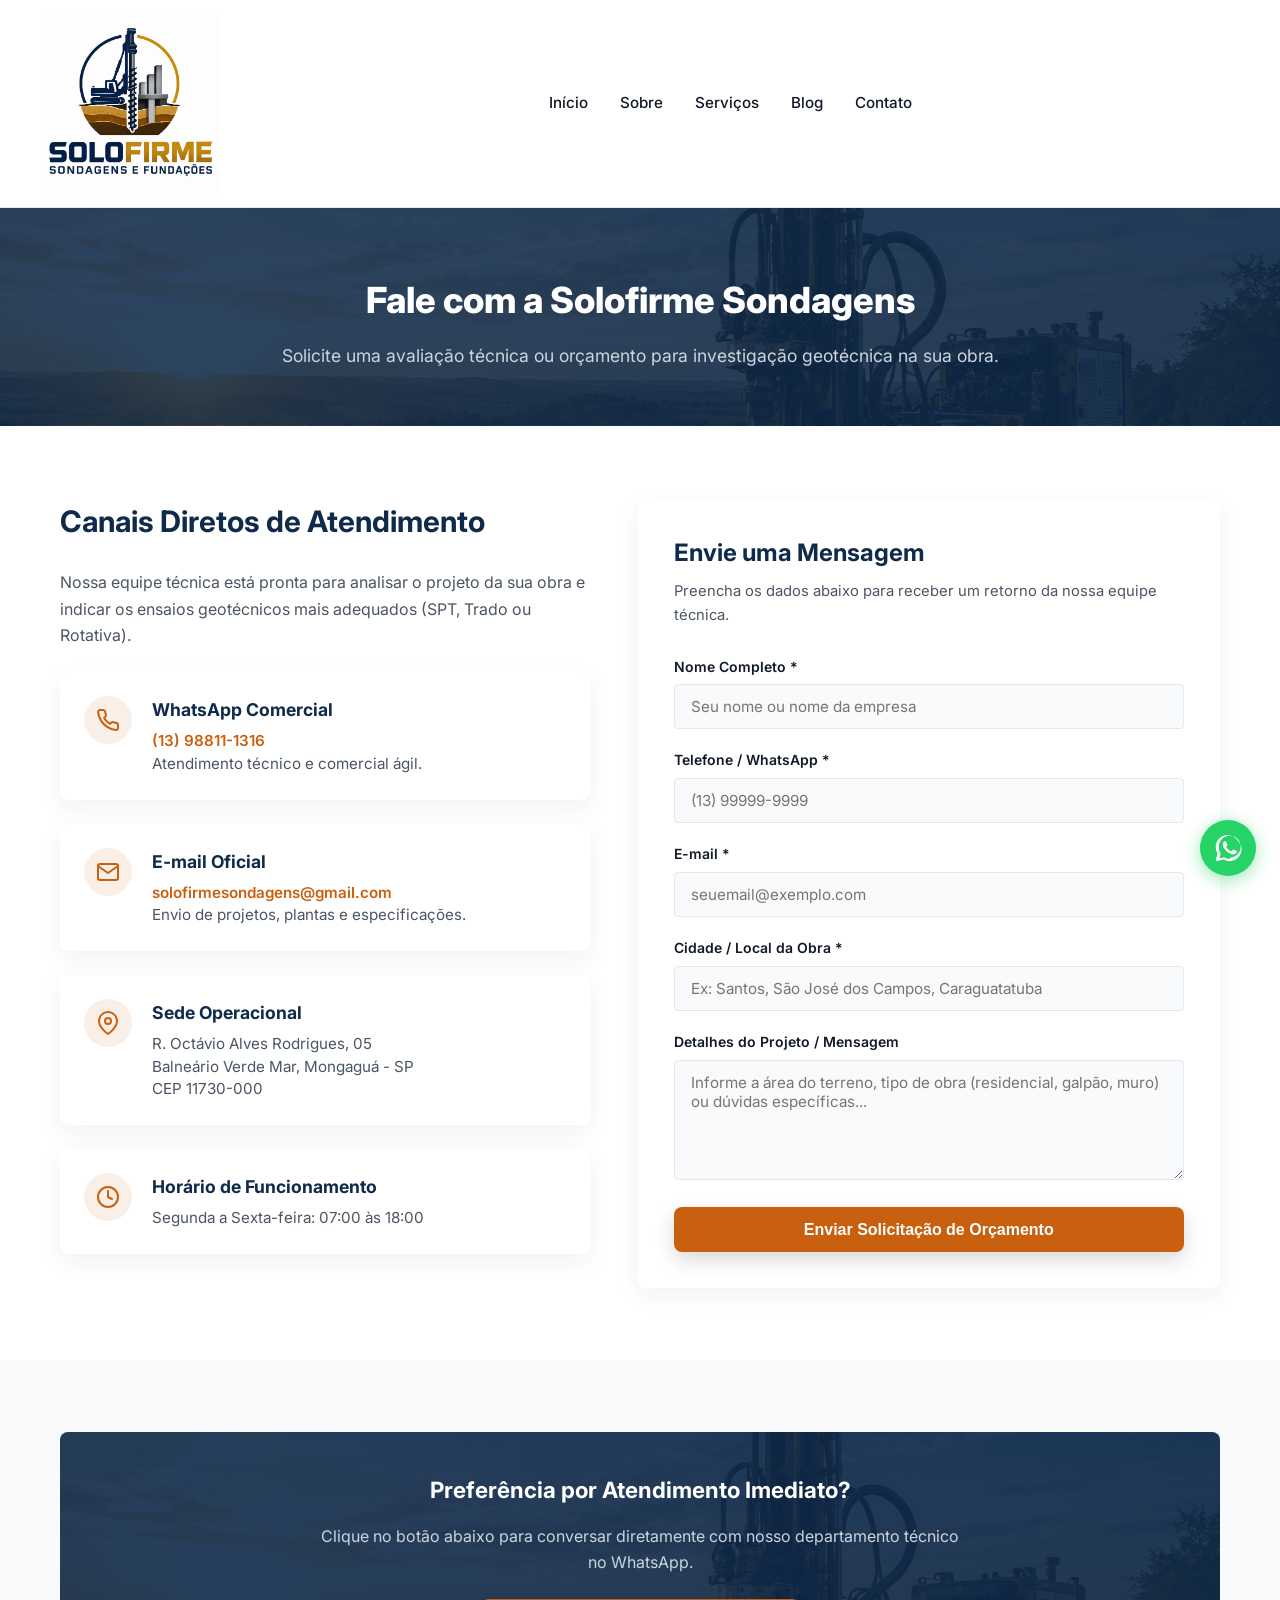
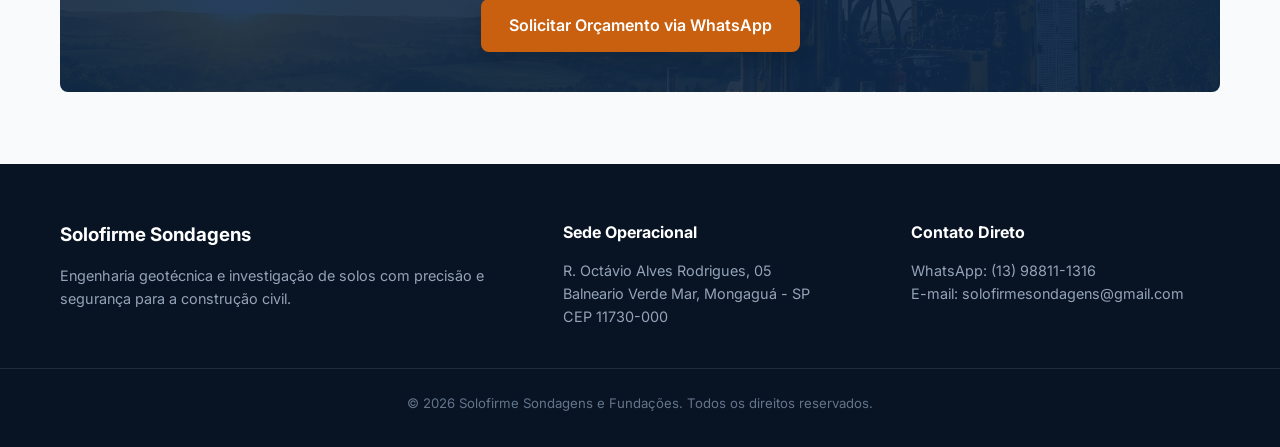
<file: contato/index.html>
<!DOCTYPE html>
<html lang="pt-BR">
<head>
  <meta charset="UTF-8">
  <meta name="viewport" content="width=device-width, initial-scale=1.0">
  <title>Contato e Orçamento | Solofirme Sondagens e Fundações</title>
  <meta name="description" content="Entre em contato com a Solofirme Sondagens e Fundações. Solicite orçamentos de sondagem SPT, a trado e rotativa na Baixada Santista, Litoral Norte e Vale do Paraíba.">
  <meta name="robots" content="index, follow">
  <link rel="canonical" href="https://www.solofirmesondagens.com.br/contato/">

  <link rel="stylesheet" href="/assets/css/style.css">
  <link rel="preconnect" href="https://fonts.googleapis.com">
  <link rel="preconnect" href="https://fonts.gstatic.com" crossorigin>

  <meta property="og:type" content="website">
  <meta property="og:locale" content="pt_BR">
  <meta property="og:site_name" content="Solofirme Sondagens e Fundações">
  <meta property="og:url" content="https://www.solofirmesondagens.com.br/contato/">
  <meta property="og:title" content="Contato e Orçamento | Solofirme Sondagens e Fundações">
  <meta property="og:description" content="Fale diretamente com nossa equipe técnica geotécnica. Atendimento ágil e orçamentos para obras na Baixada Santista, Litoral Norte e Vale do Paraíba.">
  <meta property="og:image" content="https://www.solofirmesondagens.com.br/assets/images/og-solofirme.jpg">

  <meta name="geo.region" content="BR-SP">
  <meta name="geo.placename" content="Mongaguá">
  <meta name="geo.position" content="-24.0886;-46.6201">
  <meta name="ICBM" content="-24.0886, -46.6201">

  <script type="application/ld+json">
  {
    "@context": "https://schema.org",
    "@graph": [
      {
        "@type": "ContactPage",
        "@id": "https://www.solofirmesondagens.com.br/contato/#webpage",
        "url": "https://www.solofirmesondagens.com.br/contato/",
        "name": "Contato - Solofirme Sondagens e Fundações",
        "description": "Canaia diretos de contato, atendimento técnico e solicitação de orçamento de sondagem de solo.",
        "publisher": {
          "@type": "EngineeringService",
          "@id": "https://www.solofirmesondagens.com.br/#organization",
          "name": "Solofirme Sondagens e Fundações",
          "image": "https://www.solofirmesondagens.com.br/images/logo/logo.png",
          "telephone": "+55-13-98811-1316",
          "email": "solofirmesondagens@gmail.com",
          "address": {
            "@type": "PostalAddress",
            "streetAddress": "R. Octávio Alves Rodrigues, 05",
            "addressLocality": "Mongaguá",
            "addressRegion": "SP",
            "postalCode": "11730-000",
            "addressCountry": "BR",
            "neighborhood": "Balneario Verde Mar"
          }
        }
      },
      {
        "@type": "BreadcrumbList",
        "@id": "https://www.solofirmesondagens.com.br/contato/#breadcrumb",
        "itemListElement": [
          {
            "@type": "ListItem",
            "position": 1,
            "name": "Início",
            "item": "https://www.solofirmesondagens.com.br/"
          },
          {
            "@type": "ListItem",
            "position": 2,
            "name": "Contato",
            "item": "https://www.solofirmesondagens.com.br/contato/"
          }
        ]
      }
    ]
  }
  </script>
</head>
<body>

  <header id="main-header">
    <div class="container header-wrapper">
      <a href="/" class="logo">
        <img src="/images/logo/logo.png" alt="Solofirme Sondagens e Fundações" width="180" height="52" loading="eager">
      </a>
      
      <nav aria-label="Navegação Principal" class="nav-menu">
        <ul>
          <li><a href="/">Início</a></li>
          <li><a href="/sobre/">Sobre</a></li>
          <li><a href="/servicos/">Serviços</a></li>
          <li><a href="/blog/">Blog</a></li>
          <li><a href="/contato/">Contato</a></li>
        </ul>
      </nav>
    </div>
  </header>

  <main>
    <section class="page-hero">
      <div class="container">
        <h1 class="page-hero-title">Fale com a Solofirme Sondagens</h1>
        <p class="page-hero-subtitle">
          Solicite uma avaliação técnica ou orçamento para investigação geotécnica na sua obra.
        </p>
      </div>
    </section>

    <section class="section">
      <div class="container">
        <div class="contact-main-grid">
          
          <div>
            <h2 class="section-title-left">Canais Diretos de Atendimento</h2>
            <p class="about-paragraph">
              Nossa equipe técnica está pronta para analisar o projeto da sua obra e indicar os ensaios geotécnicos mais adequados (SPT, Trado ou Rotativa).
            </p>

            <div class="contact-info-list">
              <div class="contact-info-item">
                <div class="contact-info-icon">
                  <svg xmlns="http://www.w3.org/2000/svg" width="24" height="24" viewBox="0 0 24 24" fill="none" stroke="currentColor" stroke-width="2" stroke-linecap="round" stroke-linejoin="round"><path d="M22 16.92v3a2 2 0 0 1-2.18 2 19.79 19.79 0 0 1-8.63-3.07 19.5 19.79 0 0 1-6-6 19.79 19.79 0 0 1-3.07-8.67A2 2 0 0 1 4.11 2h3a2 2 0 0 1 2 1.72 12.84 12.84 0 0 0 .7 2.81 2 2 0 0 1-.45 2.11L8.09 9.91a16 16 0 0 0 6 6l1.27-1.27a2 2 0 0 1 2.11-.45 12.84 12.84 0 0 0 2.81.7A2 2 0 0 1 22 16.92z"></path></svg>
                </div>
                <div class="contact-info-content">
                  <h3>WhatsApp Comercial</h3>
                  <p><a href="https://wa.me/5513988111316" target="_blank" rel="noopener">(13) 98811-1316</a></p>
                  <p>Atendimento técnico e comercial ágil.</p>
                </div>
              </div>

              <div class="contact-info-item">
                <div class="contact-info-icon">
                  <svg xmlns="http://www.w3.org/2000/svg" width="24" height="24" viewBox="0 0 24 24" fill="none" stroke="currentColor" stroke-width="2" stroke-linecap="round" stroke-linejoin="round"><path d="M4 4h16c1.1 0 2 .9 2 2v12c0 1.1-.9 2-2 2H4c-1.1 0-2-.9-2-2V6c0-1.1.9-2 2-2z"></path><polyline points="22,6 12,13 2,6"></polyline></svg>
                </div>
                <div class="contact-info-content">
                  <h3>E-mail Oficial</h3>
                  <p><a href="mailto:solofirmesondagens@gmail.com">solofirmesondagens@gmail.com</a></p>
                  <p>Envio de projetos, plantas e especificações.</p>
                </div>
              </div>

              <div class="contact-info-item">
                <div class="contact-info-icon">
                  <svg xmlns="http://www.w3.org/2000/svg" width="24" height="24" viewBox="0 0 24 24" fill="none" stroke="currentColor" stroke-width="2" stroke-linecap="round" stroke-linejoin="round"><path d="M21 10c0 7-9 13-9 13s-9-6-9-13a9 9 0 0 1 18 0z"></path><circle cx="12" cy="10" r="3"></circle></svg>
                </div>
                <div class="contact-info-content">
                  <h3>Sede Operacional</h3>
                  <address>
                    R. Octávio Alves Rodrigues, 05<br>
                    Balneário Verde Mar, Mongaguá - SP<br>
                    CEP 11730-000
                  </address>
                </div>
              </div>

              <div class="contact-info-item">
                <div class="contact-info-icon">
                  <svg xmlns="http://www.w3.org/2000/svg" width="24" height="24" viewBox="0 0 24 24" fill="none" stroke="currentColor" stroke-width="2" stroke-linecap="round" stroke-linejoin="round"><circle cx="12" cy="12" r="10"></circle><polyline points="12 6 12 12 16 14"></polyline></svg>
                </div>
                <div class="contact-info-content">
                  <h3>Horário de Funcionamento</h3>
                  <p>Segunda a Sexta-feira: 07:00 às 18:00</p>
                </div>
              </div>
            </div>
          </div>

          <div class="contact-form-card">
            <h2 class="contact-form-title">Envie uma Mensagem</h2>
            <p class="contact-form-subtitle">Preencha os dados abaixo para receber um retorno da nossa equipe técnica.</p>

            <form action="https://formspree.io/f/solofirmesondagens@gmail.com" method="POST">
              <div class="form-group">
                <label for="nome">Nome Completo *</label>
                <input type="text" id="nome" name="nome" class="form-control" placeholder="Seu nome ou nome da empresa" required>
              </div>

              <div class="form-group">
                <label for="whatsapp">Telefone / WhatsApp *</label>
                <input type="tel" id="whatsapp" name="whatsapp" class="form-control" placeholder="(13) 99999-9999" required>
              </div>

              <div class="form-group">
                <label for="email">E-mail *</label>
                <input type="email" id="email" name="email" class="form-control" placeholder="seuemail@exemplo.com" required>
              </div>

              <div class="form-group">
                <label for="cidade">Cidade / Local da Obra *</label>
                <input type="text" id="cidade" name="cidade" class="form-control" placeholder="Ex: Santos, São José dos Campos, Caraguatatuba" required>
              </div>

              <div class="form-group">
                <label for="mensagem">Detalhes do Projeto / Mensagem</label>
                <textarea id="mensagem" name="mensagem" class="form-control" placeholder="Informe a área do terreno, tipo de obra (residencial, galpão, muro) ou dúvidas específicas..."></textarea>
              </div>

              <button type="submit" class="btn-cta btn-full">Enviar Solicitação de Orçamento</button>
            </form>
          </div>

        </div>
      </div>
    </section>

    <section class="section section-bg">
      <div class="container">
        <div class="cta-banner">
          <h3>Preferência por Atendimento Imediato?</h3>
          <p class="cta-subtext">
            Clique no botão abaixo para conversar diretamente com nosso departamento técnico no WhatsApp.
          </p>
          <a href="https://wa.me/5513988111316" target="_blank" rel="noopener" class="btn-cta">Solicitar Orçamento via WhatsApp</a>
        </div>
      </div>
    </section>
  </main>

  <footer>
    <div class="container footer-grid">
      <div class="footer-col">
        <h3>Solofirme Sondagens</h3>
        <p>Engenharia geotécnica e investigação de solos com precisão e segurança para a construção civil.</p>
      </div>
      <div class="footer-col">
        <h4>Sede Operacional</h4>
        <address>
          R. Octávio Alves Rodrigues, 05<br>
          Balneario Verde Mar, Mongaguá - SP<br>
          CEP 11730-000
        </address>
      </div>
      <div class="footer-col">
        <h4>Contato Direto</h4>
        <p>WhatsApp: (13) 98811-1316<br>
        E-mail: solofirmesondagens@gmail.com</p>
      </div>
    </div>
    <div class="copyright">
      <p>&copy; 2026 Solofirme Sondagens e Fundações. Todos os direitos reservados.</p>
    </div>
  </footer>

  <a href="https://wa.me/5513988111316" class="whatsapp-float" target="_blank" rel="noopener" aria-label="Atendimento via WhatsApp">
    <svg xmlns="http://www.w3.org/2000/svg" viewBox="0 0 448 512" width="28" height="28" fill="#ffffff">
      <path d="M380.9 97.1C339 45.1 279.9 16 216 16 96.8 16 0 112.8 0 232c0 42.5 11 83.3 31.8 119.3L0 496l148.2-31.5C182.8 481 218.8 496 256 496c119.2 0 216-96.8 216-216 0-59.9-29.1-119-71.1-160.9zM256 456c-32.9 0-65.1-8.9-93.3-25.7l-6.7-4-88 18.7 23.4-85.8-4.4-7C69.3 322.9 56 278.2 56 232 56 121.7 145.7 32 256 32c53.5 0 103.8 20.8 141.6 58.6C435.4 128.4 456 178.7 456 232c0 110.3-89.7 200-200 200zm115.2-152c-6.3-3.2-37.5-18.5-43.3-20.6-5.8-2.1-10-3.2-14.2 3.2-4.2 6.3-16.4 20.6-20.1 24.8-3.7 4.2-7.4 4.7-13.7 1.6-6.3-3.2-26.6-9.8-50.7-31.3-18.8-16.8-31.5-37.5-35.2-43.8-3.7-6.3-.4-9.7 2.8-12.8 2.8-2.8 6.3-7.4 9.5-11.1 3.2-3.7 4.2-6.3 6.3-10.5 2.1-4.2 1.1-7.9-.5-11.1-1.6-3.2-14.2-34.3-19.5-47-5.2-12.3-10.5-10.6-14.2-10.8-3.7-.2-7.9-.2-12.1-.2-4.2 0-11.1 1.6-16.9 7.9-5.8 6.3-22.1 21.6-22.1 52.7s22.6 61.2 25.8 65.4c3.2 4.2 44.5 68 107.8 95.3 15.1 6.5 26.9 10.4 36.1 13.3 15.2 4.8 29 4.1 40 2.5 12.3-1.8 37.5-15.3 42.8-30.1 5.3-14.8 5.3-27.5 3.7-30.1-1.6-2.6-5.8-4.2-12.1-7.4z"/>
    </svg>
  </a>

  <script src="/assets/js/main.js" defer></script>
</body>
</html>
</file>
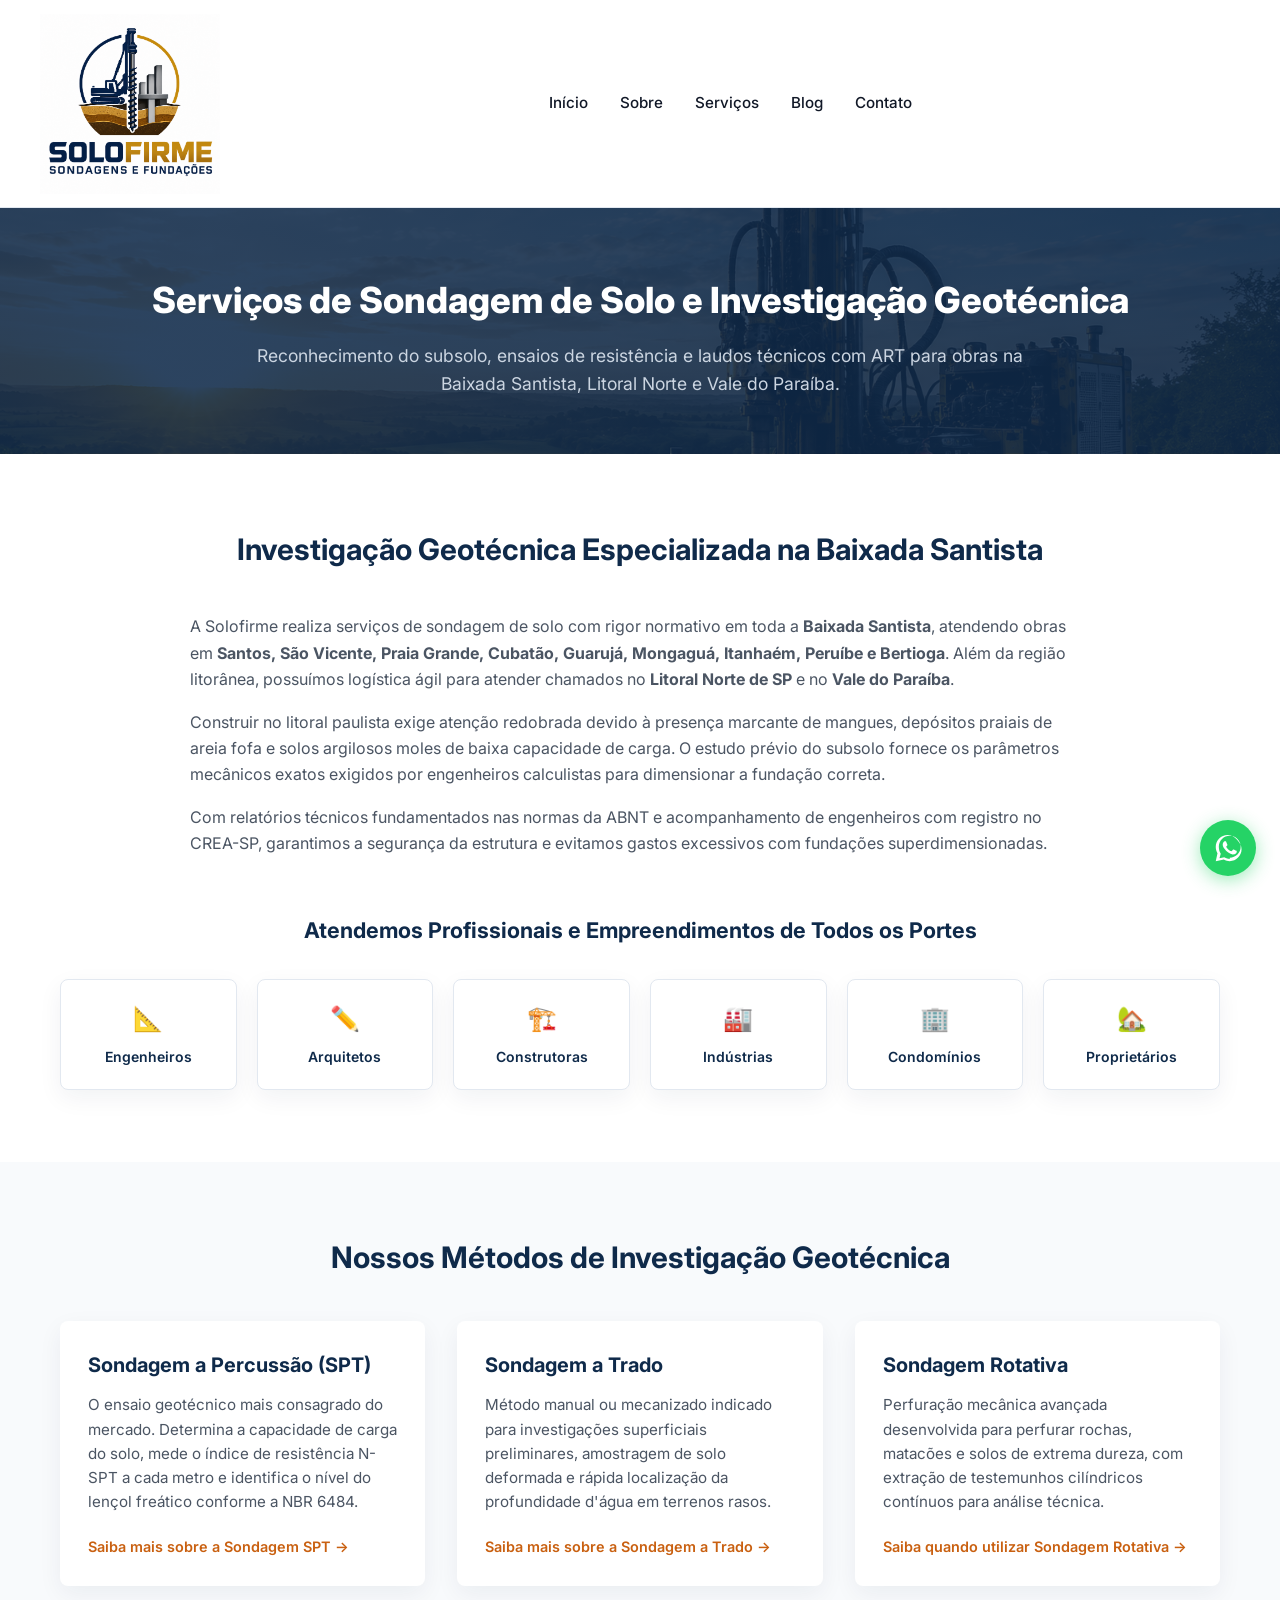
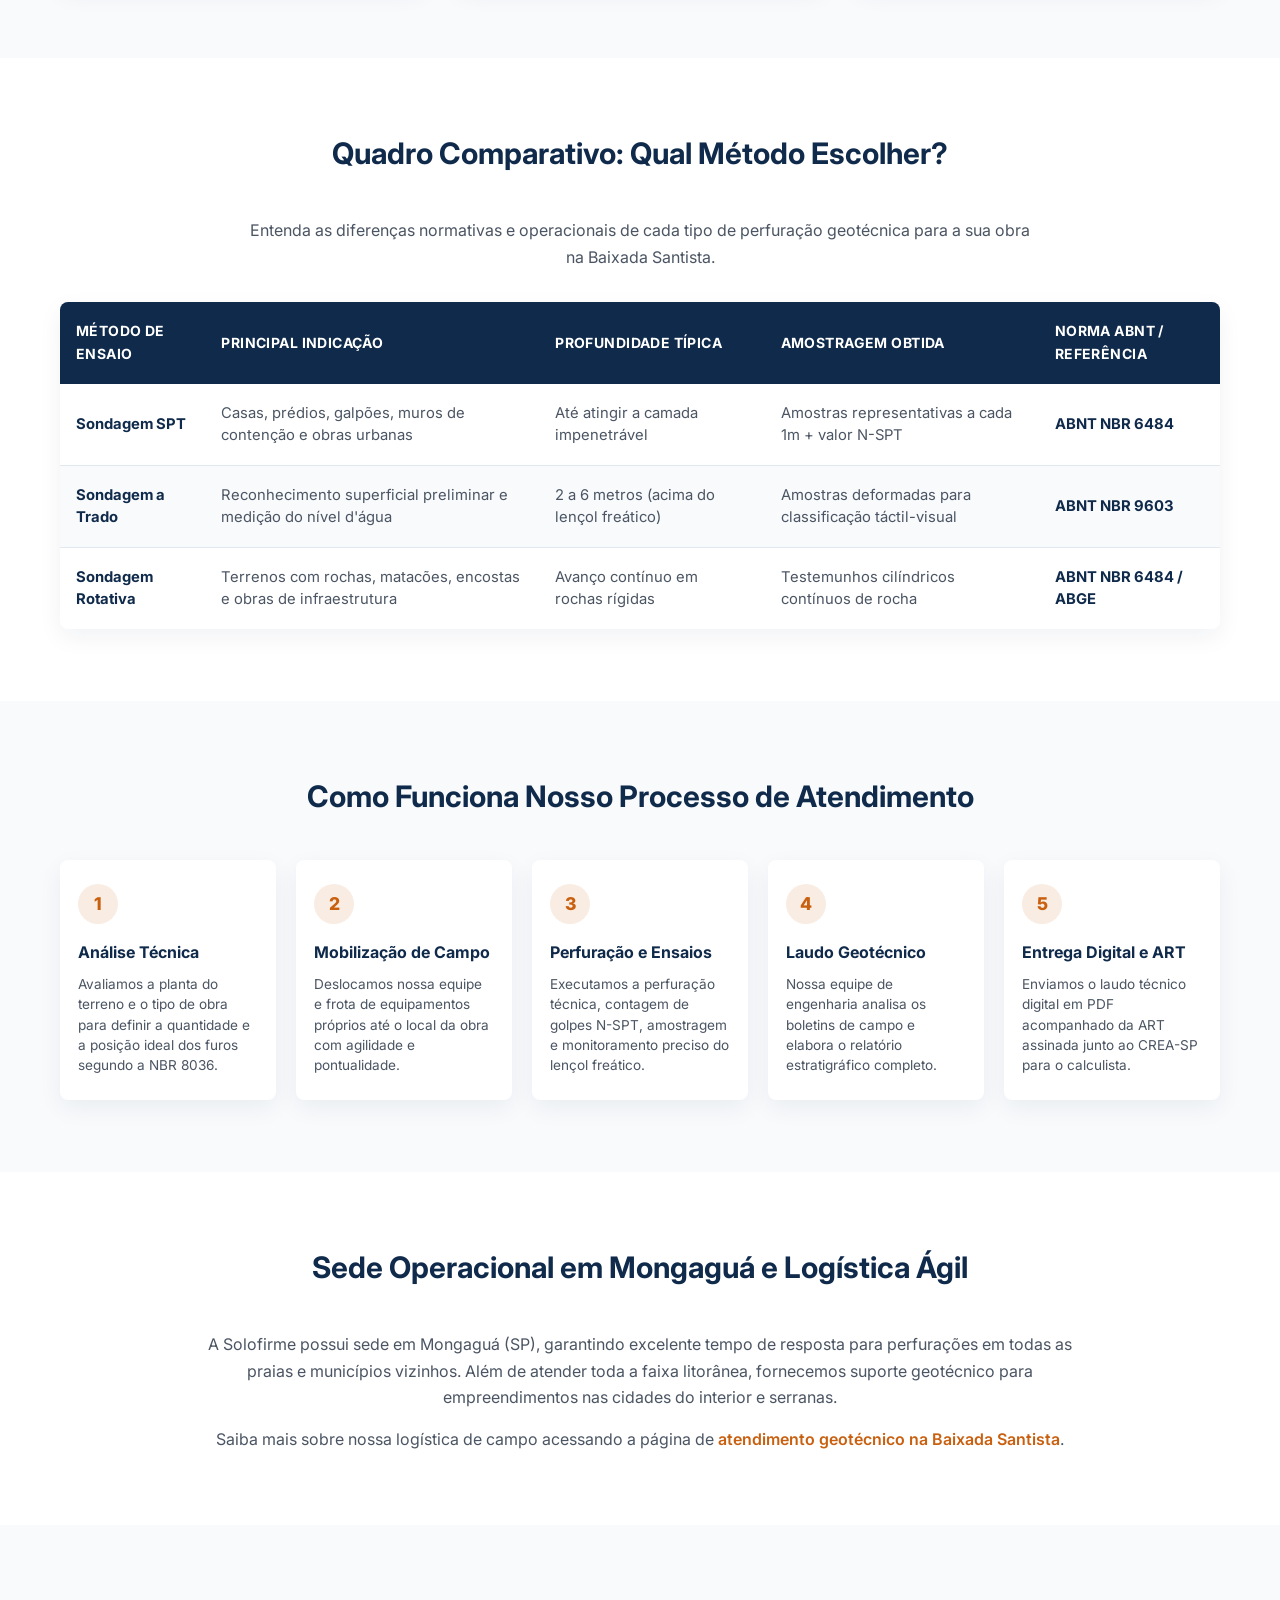
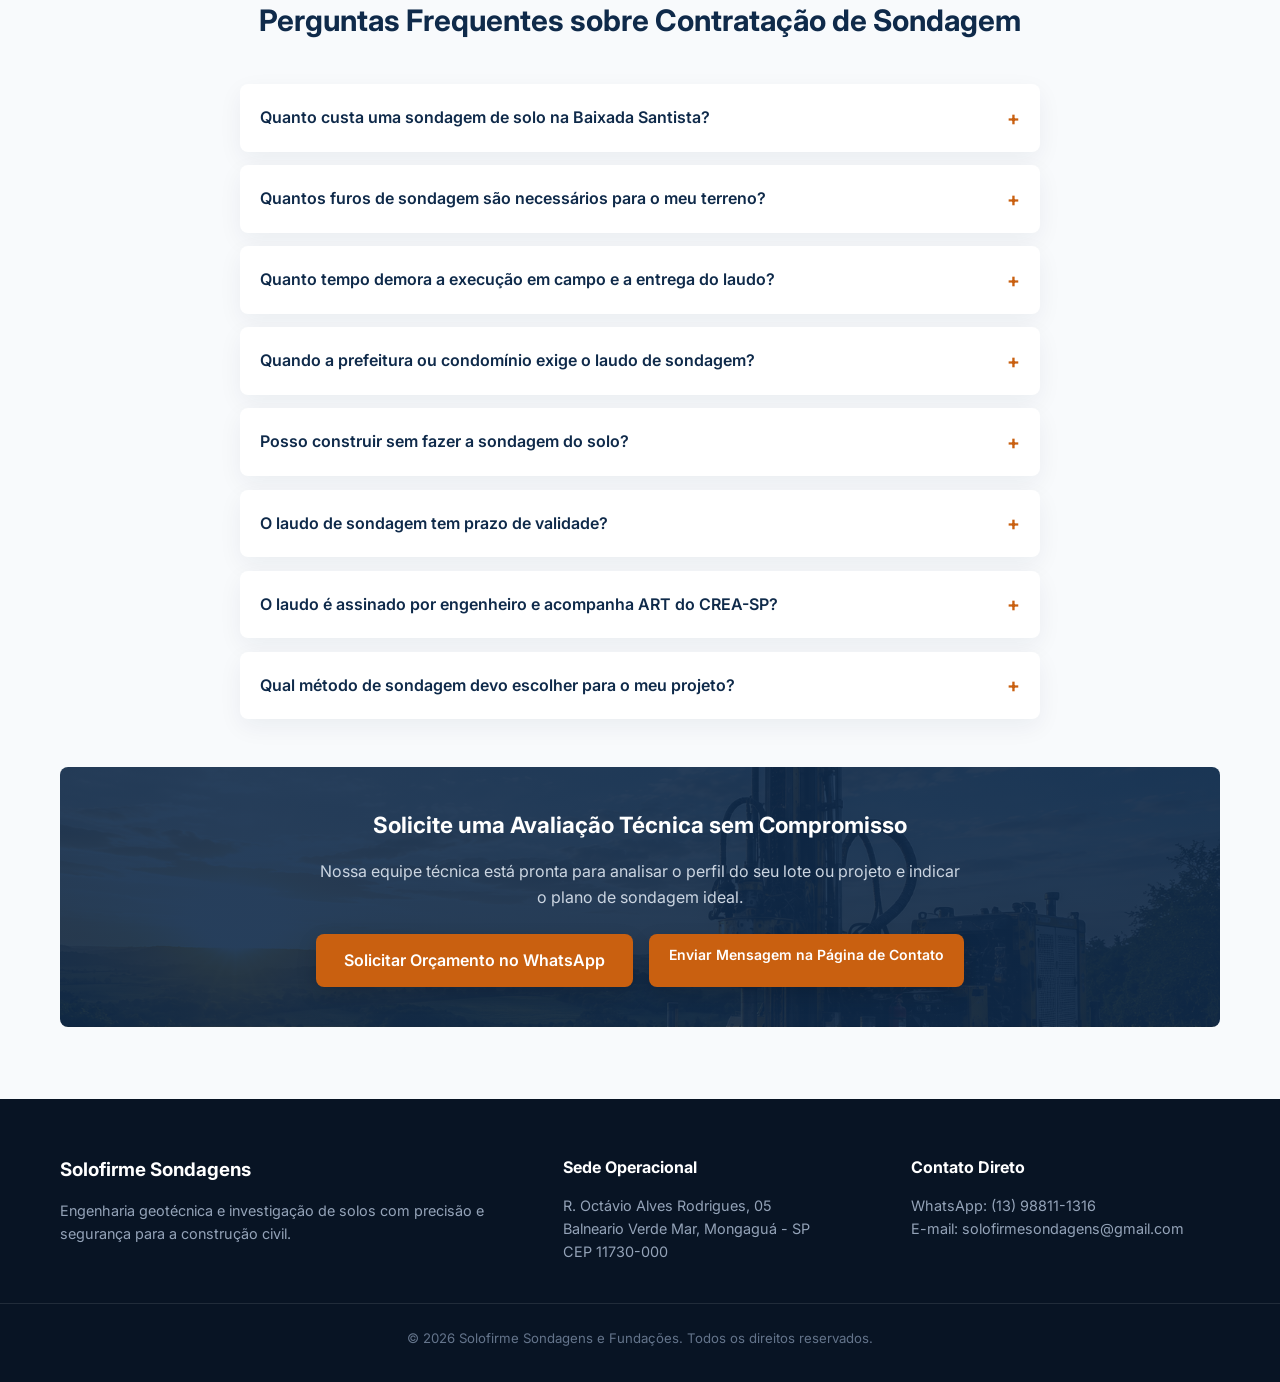
<file: servicos/index.html>
<!DOCTYPE html>
<html lang="pt-BR">
<head>
  <meta charset="UTF-8">
  <meta name="viewport" content="width=device-width, initial-scale=1.0">
  <title>Sondagem de Solo na Baixada Santista | SPT, Trado e Rotativa | Solofirme</title>
  <meta name="description" content="Empresa especializada em sondagem de solo na Baixada Santista. Executamos Sondagem SPT, Trado e Rotativa com ART, laudos técnicos e atendimento para obras residenciais, comerciais e industriais.">
  <meta name="robots" content="index, follow">
  <link rel="canonical" href="https://www.solofirmesondagens.com.br/servicos/">

  <link rel="stylesheet" href="/assets/css/style.css">
  <link rel="preconnect" href="https://fonts.googleapis.com">
  <link rel="preconnect" href="https://fonts.gstatic.com" crossorigin>

  <meta property="og:type" content="website">
  <meta property="og:locale" content="pt_BR">
  <meta property="og:site_name" content="Solofirme Sondagens e Fundações">
  <meta property="og:url" content="https://www.solofirmesondagens.com.br/servicos/">
  <meta property="og:title" content="Sondagem de Solo na Baixada Santista | SPT, Trado e Rotativa | Solofirme">
  <meta property="og:description" content="Empresa especializada em sondagem de solo na Baixada Santista. Executamos Sondagem SPT, Trado e Rotativa com ART e laudos técnicos ABNT.">
  <meta property="og:image" content="https://www.solofirmesondagens.com.br/assets/images/og-solofirme.jpg">

  <meta name="geo.region" content="BR-SP">
  <meta name="geo.placename" content="Mongaguá">
  <meta name="geo.position" content="-24.0886;-46.6201">
  <meta name="ICBM" content="-24.0886, -46.6201">

  <script type="application/ld+json">
  {
    "@context": "https://schema.org",
    "@graph": [
      {
        "@type": "Service",
        "@id": "https://www.solofirmesondagens.com.br/servicos/#service",
        "url": "https://www.solofirmesondagens.com.br/servicos/",
        "name": "Serviços de Sondagem de Solo e Investigação Geotécnica",
        "serviceType": "Sondagem Geotécnica e Mecânica dos Solos",
        "description": "Empresa especializada em investigações geotécnicas, ensaios SPT NBR 6484, sondagem a trado NBR 9603 e rotativa na Baixada Santista, Litoral Norte e Vale do Paraíba.",
        "provider": {
          "@id": "https://www.solofirmesondagens.com.br/#organization"
        },
        "hasOfferCatalog": {
          "@type": "OfferCatalog",
          "name": "Métodos de Sondagem Geotécnica",
          "itemListElement": [
            {
              "@type": "Offer",
              "itemOffered": {
                "@type": "Service",
                "name": "Sondagem a Percussão (SPT)",
                "url": "https://www.solofirmesondagens.com.br/servicos/sondagem-spt/"
              }
            },
            {
              "@type": "Offer",
              "itemOffered": {
                "@type": "Service",
                "name": "Sondagem a Trado",
                "url": "https://www.solofirmesondagens.com.br/servicos/sondagem-trado/"
              }
            },
            {
              "@type": "Offer",
              "itemOffered": {
                "@type": "Service",
                "name": "Sondagem Rotativa",
                "url": "https://www.solofirmesondagens.com.br/servicos/sondagem-rotativa/"
              }
            }
          ]
        }
      },
      {
        "@type": "BreadcrumbList",
        "@id": "https://www.solofirmesondagens.com.br/servicos/#breadcrumb",
        "itemListElement": [
          {
            "@type": "ListItem",
            "position": 1,
            "name": "Início",
            "item": "https://www.solofirmesondagens.com.br/"
          },
          {
            "@type": "ListItem",
            "position": 2,
            "name": "Serviços",
            "item": "https://www.solofirmesondagens.com.br/servicos/"
          }
        ]
      },
      {
        "@type": "FAQPage",
        "@id": "https://www.solofirmesondagens.com.br/servicos/#faq",
        "mainEntity": [
          {
            "@type": "Question",
            "name": "Quanto custa uma sondagem de solo na Baixada Santista?",
            "acceptedAnswer": {
              "@type": "Answer",
              "text": "O valor da sondagem depende da quantidade de furos exigida pela norma ABNT NBR 8036, da metragem total perfurada e da localização do terreno. Solicite um orçamento sem compromisso enviando as dimensões do seu lote."
            }
          },
          {
            "@type": "Question",
            "name": "Quantos furos de sondagem são necessários para o meu terreno?",
            "acceptedAnswer": {
              "@type": "Answer",
              "text": "A ABNT NBR 8036 determina no mínimo 2 furos para construções com área de projeção em planta de até 200m² e no mínimo 3 furos para áreas entre 200m² e 400m², aumentando conforme a complexidade do projeto."
            }
          },
          {
            "@type": "Question",
            "name": "Quanto tempo demora a execução em campo e a entrega do laudo?",
            "acceptedAnswer": {
              "@type": "Answer",
              "text": "O ensaio de campo para residências costuma ser concluído em 1 a 2 dias. O laudo geotécnico digital completo, com perfil estratigráfico e ART, é entregue em poucos dias úteis após a medição do nível d'água."
            }
          },
          {
            "@type": "Question",
            "name": "Quando a prefeitura ou condomínio exige o laudo de sondagem?",
            "acceptedAnswer": {
              "@type": "Answer",
              "text": "Prefeituras da Baixada Santista e a maioria dos condomínios fechados exigem o laudo de sondagem assinado por engenheiro e com ART como pré-requisito obrigatório para aprovação do projeto estrutural e emissão do alvará de construção."
            }
          },
          {
            "@type": "Question",
            "name": "Posso construir sem fazer a sondagem do solo?",
            "acceptedAnswer": {
              "@type": "Answer",
              "text": "Construir sem sondagem gera alto risco de trincas, rachaduras e recalques diferenciais no futuro, ou provoca o superdimensionamento da fundação, fazendo o proprietário gastar milhares de reais a mais com concreto e estacas desnecessárias."
            }
          },
          {
            "@type": "Question",
            "name": "O laudo de sondagem tem prazo de validade?",
            "acceptedAnswer": {
              "@type": "Answer",
              "text": "As características geológicas do solo não mudam com o tempo. No entanto, se o terreno passar por aterro, escavação profunda ou alterações drásticas na vizinhança, uma nova investigação deve ser avaliada pelo engenheiro calculista."
            }
          },
          {
            "@type": "Question",
            "name": "O laudo é assinado por engenheiro e acompanha ART do CREA-SP?",
            "acceptedAnswer": {
              "@type": "Answer",
              "text": "Sim. Todos os relatórios emitidos pela Solofirme contam com acompanhamento técnico de engenheiros responsáveis e emissão de Anotação de Responsabilidade Técnica (ART) junto ao CREA-SP."
            }
          },
          {
            "@type": "Question",
            "name": "Qual método de sondagem devo escolher para o meu projeto?",
            "acceptedAnswer": {
              "@type": "Answer",
              "text": "A Sondagem SPT é o método padrão para residências, prédios, galpões e muros. A Sondagem a Trado atende investigações preliminares rasas, e a Sondagem Rotativa é indicada para solos com rochas e matacões."
            }
          }
        ]
      }
    ]
  }
  </script>
</head>
<body>

  <header id="main-header">
    <div class="container header-wrapper">
      <a href="/" class="logo">
        <img src="/images/logo/logo.png" alt="Solofirme Sondagens e Fundações" width="180" height="52" loading="eager">
      </a>
      
      <nav aria-label="Navegação Principal" class="nav-menu">
        <ul>
          <li><a href="/">Início</a></li>
          <li><a href="/sobre/">Sobre</a></li>
          <li><a href="/servicos/">Serviços</a></li>
          <li><a href="/blog/">Blog</a></li>
          <li><a href="/contato/">Contato</a></li>
        </ul>
      </nav>
    </div>
  </header>

  <main>
    <section class="page-hero">
      <div class="container">
        <h1 class="page-hero-title">Serviços de Sondagem de Solo e Investigação Geotécnica</h1>
        <p class="page-hero-subtitle">
          Reconhecimento do subsolo, ensaios de resistência e laudos técnicos com ART para obras na Baixada Santista, Litoral Norte e Vale do Paraíba.
        </p>
      </div>
    </section>

    <section class="section">
      <div class="container">
        <div class="about-container-narrow">
          <h2 class="section-title">Investigação Geotécnica Especializada na Baixada Santista</h2>
          <p class="about-paragraph">
            A Solofirme realiza serviços de sondagem de solo com rigor normativo em toda a <strong>Baixada Santista</strong>, atendendo obras em <strong>Santos, São Vicente, Praia Grande, Cubatão, Guarujá, Mongaguá, Itanhaém, Peruíbe e Bertioga</strong>. Além da região litorânea, possuímos logística ágil para atender chamados no <strong>Litoral Norte de SP</strong> e no <strong>Vale do Paraíba</strong>.
          </p>
          <p class="about-paragraph">
            Construir no litoral paulista exige atenção redobrada devido à presença marcante de mangues, depósitos praiais de areia fofa e solos argilosos moles de baixa capacidade de carga. O estudo prévio do subsolo fornece os parâmetros mecânicos exatos exigidos por engenheiros calculistas para dimensionar a fundação correta.
          </p>
          <p class="about-paragraph">
            Com relatórios técnicos fundamentados nas normas da ABNT e acompanhamento de engenheiros com registro no CREA-SP, garantimos a segurança da estrutura e evitamos gastos excessivos com fundações superdimensionadas.
          </p>
        </div>

        <div style="margin-top: 3.5rem;">
          <h3 class="section-title" style="font-size: 1.35rem; margin-bottom: 1.5rem;">Atendemos Profissionais e Empreendimentos de Todos os Portes</h3>
          <div class="client-types-grid">
            <div class="client-type-item">
              <span class="client-type-icon">📐</span>
              <h3>Engenheiros</h3>
            </div>
            <div class="client-type-item">
              <span class="client-type-icon">✏️</span>
              <h3>Arquitetos</h3>
            </div>
            <div class="client-type-item">
              <span class="client-type-icon">🏗️</span>
              <h3>Construtoras</h3>
            </div>
            <div class="client-type-item">
              <span class="client-type-icon">🏭</span>
              <h3>Indústrias</h3>
            </div>
            <div class="client-type-item">
              <span class="client-type-icon">🏢</span>
              <h3>Condomínios</h3>
            </div>
            <div class="client-type-item">
              <span class="client-type-icon">🏡</span>
              <h3>Proprietários</h3>
            </div>
          </div>
        </div>
      </div>
    </section>

    <section class="section section-bg">
      <div class="container">
        <h2 class="section-title">Nossos Métodos de Investigação Geotécnica</h2>
        
        <div class="grid-3">
          <article class="card">
            <h3>Sondagem a Percussão (SPT)</h3>
            <p>
              O ensaio geotécnico mais consagrado do mercado. Determina a capacidade de carga do solo, mede o índice de resistência N-SPT a cada metro e identifica o nível do lençol freático conforme a NBR 6484.
            </p>
            <a href="/servicos/sondagem-spt/" class="card-link">Saiba mais sobre a Sondagem SPT &rarr;</a>
          </article>

          <article class="card">
            <h3>Sondagem a Trado</h3>
            <p>
              Método manual ou mecanizado indicado para investigações superficiais preliminares, amostragem de solo deformada e rápida localização da profundidade d'água em terrenos rasos.
            </p>
            <a href="/servicos/sondagem-trado/" class="card-link">Saiba mais sobre a Sondagem a Trado &rarr;</a>
          </article>

          <article class="card">
            <h3>Sondagem Rotativa</h3>
            <p>
              Perfuração mecânica avançada desenvolvida para perfurar rochas, matacões e solos de extrema dureza, com extração de testemunhos cilíndricos contínuos para análise técnica.
            </p>
            <a href="/servicos/sondagem-rotativa/" class="card-link">Saiba quando utilizar Sondagem Rotativa &rarr;</a>
          </article>
        </div>
      </div>
    </section>

    <section class="section">
      <div class="container">
        <h2 class="section-title">Quadro Comparativo: Qual Método Escolher?</h2>
        <p class="about-paragraph" style="text-align: center; max-width: 800px; margin: 0 auto 2rem auto;">
          Entenda as diferenças normativas e operacionais de cada tipo de perfuração geotécnica para a sua obra na Baixada Santista.
        </p>

        <div class="table-responsive">
          <table class="comparison-table">
            <thead>
              <tr>
                <th>Método de Ensaio</th>
                <th>Principal Indicação</th>
                <th>Profundidade Típica</th>
                <th>Amostragem Obtida</th>
                <th>Norma ABNT / Referência</th>
              </tr>
            </thead>
            <tbody>
              <tr>
                <td><strong>Sondagem SPT</strong></td>
                <td>Casas, prédios, galpões, muros de contenção e obras urbanas</td>
                <td>Até atingir a camada impenetrável</td>
                <td>Amostras representativas a cada 1m + valor N-SPT</td>
                <td><strong>ABNT NBR 6484</strong></td>
              </tr>
              <tr>
                <td><strong>Sondagem a Trado</strong></td>
                <td>Reconhecimento superficial preliminar e medição do nível d'água</td>
                <td>2 a 6 metros (acima do lençol freático)</td>
                <td>Amostras deformadas para classificação táctil-visual</td>
                <td><strong>ABNT NBR 9603</strong></td>
              </tr>
              <tr>
                <td><strong>Sondagem Rotativa</strong></td>
                <td>Terrenos com rochas, matacões, encostas e obras de infraestrutura</td>
                <td>Avanço contínuo em rochas rígidas</td>
                <td>Testemunhos cilíndricos contínuos de rocha</td>
                <td><strong>ABNT NBR 6484 / ABGE</strong></td>
              </tr>
            </tbody>
          </table>
        </div>
      </div>
    </section>

    <section class="section section-bg">
      <div class="container">
        <h2 class="section-title">Como Funciona Nosso Processo de Atendimento</h2>
        
        <div class="process-grid-5">
          <div class="process-step-card">
            <div class="process-step-number">1</div>
            <h3>Análise Técnica</h3>
            <p>Avaliamos a planta do terreno e o tipo de obra para definir a quantidade e a posição ideal dos furos segundo a NBR 8036.</p>
          </div>

          <div class="process-step-card">
            <div class="process-step-number">2</div>
            <h3>Mobilização de Campo</h3>
            <p>Deslocamos nossa equipe e frota de equipamentos próprios até o local da obra com agilidade e pontualidade.</p>
          </div>

          <div class="process-step-card">
            <div class="process-step-number">3</div>
            <h3>Perfuração e Ensaios</h3>
            <p>Executamos a perfuração técnica, contagem de golpes N-SPT, amostragem e monitoramento preciso do lençol freático.</p>
          </div>

          <div class="process-step-card">
            <div class="process-step-number">4</div>
            <h3>Laudo Geotécnico</h3>
            <p>Nossa equipe de engenharia analisa os boletins de campo e elabora o relatório estratigráfico completo.</p>
          </div>

          <div class="process-step-card">
            <div class="process-step-number">5</div>
            <h3>Entrega Digital e ART</h3>
            <p>Enviamos o laudo técnico digital em PDF acompanhado da ART assinada junto ao CREA-SP para o calculista.</p>
          </div>
        </div>
      </div>
    </section>

    <section class="section">
      <div class="container">
        <div class="about-container-narrow" style="text-align: center;">
          <h2 class="section-title">Sede Operacional em Mongaguá e Logística Ágil</h2>
          <p class="about-paragraph">
            A Solofirme possui sede em Mongaguá (SP), garantindo excelente tempo de resposta para perfurações em todas as praias e municípios vizinhos. Além de atender toda a faixa litorânea, fornecemos suporte geotécnico para empreendimentos nas cidades do interior e serranas.
          </p>
          <p class="about-paragraph">
            Saiba mais sobre nossa logística de campo acessando a página de <a href="/atendimento/baixada-santista/" class="text-link">atendimento geotécnico na Baixada Santista</a>.
          </p>
        </div>
      </div>
    </section>

    <section class="section section-bg">
      <div class="container">
        <h2 class="section-title">Perguntas Frequentes sobre Contratação de Sondagem</h2>
        
        <div class="faq-container">
          <details>
            <summary>Quanto custa uma sondagem de solo na Baixada Santista?</summary>
            <p>O valor da sondagem depende da quantidade de furos exigida pela norma ABNT NBR 8036, da metragem total perfurada e da localização do terreno. Solicite um orçamento sem compromisso enviando as dimensões do seu lote.</p>
          </details>
          
          <details>
            <summary>Quantos furos de sondagem são necessários para o meu terreno?</summary>
            <p>A ABNT NBR 8036 determina no mínimo 2 furos para construções com área de projeção em planta de até 200m² e no mínimo 3 furos para áreas entre 200m² e 400m², aumentando conforme a complexidade e extensão do projeto.</p>
          </details>

          <details>
            <summary>Quanto tempo demora a execução em campo e a entrega do laudo?</summary>
            <p>O ensaio de campo para residências costuma ser concluído em 1 a 2 dias. O laudo geotécnico digital completo, com perfil estratigráfico e ART, é entregue em poucos dias úteis após a medição final do nível d'água.</p>
          </details>

          <details>
            <summary>Quando a prefeitura ou condomínio exige o laudo de sondagem?</summary>
            <p>Prefeituras da Baixada Santista e a maioria dos condomínios fechados exigem o laudo de sondagem assinado por engenheiro e com ART como pré-requisito obrigatório para aprovação do projeto estrutural e emissão do alvará de construção.</p>
          </details>

          <details>
            <summary>Posso construir sem fazer a sondagem do solo?</summary>
            <p>Construir sem sondagem gera alto risco de trincas, rachaduras e recalques diferenciais no futuro, ou provoca o superdimensionamento da fundação, fazendo o proprietário gastar milhares de reais a mais com concreto e estacas desnecessárias.</p>
          </details>

          <details>
            <summary>O laudo de sondagem tem prazo de validade?</summary>
            <p>As características geológicas do solo não mudam com o tempo. No entanto, se o terreno passar por aterro, escavação profunda ou alterações drásticas na vizinhança, uma nova investigação deve ser avaliada pelo engenheiro calculista.</p>
          </details>

          <details>
            <summary>O laudo é assinado por engenheiro e acompanha ART do CREA-SP?</summary>
            <p>Sim. Todos os relatórios emitidos pela Solofirme contam com acompanhamento técnico de engenheiros responsáveis e emissão de Anotação de Responsabilidade Técnica (ART) junto ao CREA-SP.</p>
          </details>

          <details>
            <summary>Qual método de sondagem devo escolher para o meu projeto?</summary>
            <p>A Sondagem SPT é o método padrão para residências, prédios, galpões e muros. A Sondagem a Trado atende investigações preliminares rasas, e a Sondagem Rotativa é indicada para solos com rochas e matacões. Consulte nossa equipe técnica para orientações específicas.</p>
          </details>
        </div>

        <div class="cta-banner" style="margin-top: 3rem;">
          <h3>Solicite uma Avaliação Técnica sem Compromisso</h3>
          <p class="cta-subtext">
            Nossa equipe técnica está pronta para analisar o perfil do seu lote ou projeto e indicar o plano de sondagem ideal.
          </p>
          <div class="cta-banner-buttons">
            <a href="https://wa.me/5513988111316" target="_blank" rel="noopener" class="btn-cta">Solicitar Orçamento no WhatsApp</a>
            <a href="/contato/" class="btn-cta btn-sm">Enviar Mensagem na Página de Contato</a>
          </div>
        </div>
      </div>
    </section>
  </main>

  <footer>
    <div class="container footer-grid">
      <div class="footer-col">
        <h3>Solofirme Sondagens</h3>
        <p>Engenharia geotécnica e investigação de solos com precisão e segurança para a construção civil.</p>
      </div>
      <div class="footer-col">
        <h4>Sede Operacional</h4>
        <address>
          R. Octávio Alves Rodrigues, 05<br>
          Balneario Verde Mar, Mongaguá - SP<br>
          CEP 11730-000
        </address>
      </div>
      <div class="footer-col">
        <h4>Contato Direto</h4>
        <p>WhatsApp: (13) 98811-1316<br>
        E-mail: solofirmesondagens@gmail.com</p>
      </div>
    </div>
    <div class="copyright">
      <p>&copy; 2026 Solofirme Sondagens e Fundações. Todos os direitos reservados.</p>
    </div>
  </footer>

  <a href="https://wa.me/5513988111316" class="whatsapp-float" target="_blank" rel="noopener" aria-label="Atendimento via WhatsApp">
    <svg xmlns="http://www.w3.org/2000/svg" viewBox="0 0 448 512" width="28" height="28" fill="#ffffff">
      <path d="M380.9 97.1C339 45.1 279.9 16 216 16 96.8 16 0 112.8 0 232c0 42.5 11 83.3 31.8 119.3L0 496l148.2-31.5C182.8 481 218.8 496 256 496c119.2 0 216-96.8 216-216 0-59.9-29.1-119-71.1-160.9zM256 456c-32.9 0-65.1-8.9-93.3-25.7l-6.7-4-88 18.7 23.4-85.8-4.4-7C69.3 322.9 56 278.2 56 232 56 121.7 145.7 32 256 32c53.5 0 103.8 20.8 141.6 58.6C435.4 128.4 456 178.7 456 232c0 110.3-89.7 200-200 200zm115.2-152c-6.3-3.2-37.5-18.5-43.3-20.6-5.8-2.1-10-3.2-14.2 3.2-4.2 6.3-16.4 20.6-20.1 24.8-3.7 4.2-7.4 4.7-13.7 1.6-6.3-3.2-26.6-9.8-50.7-31.3-18.8-16.8-31.5-37.5-35.2-43.8-3.7-6.3-.4-9.7 2.8-12.8 2.8-2.8 6.3-7.4 9.5-11.1 3.2-3.7 4.2-6.3 6.3-10.5 2.1-4.2 1.1-7.9-.5-11.1-1.6-3.2-14.2-34.3-19.5-47-5.2-12.3-10.5-10.6-14.2-10.8-3.7-.2-7.9-.2-12.1-.2-4.2 0-11.1 1.6-16.9 7.9-5.8 6.3-22.1 21.6-22.1 52.7s22.6 61.2 25.8 65.4c3.2 4.2 44.5 68 107.8 95.3 15.1 6.5 26.9 10.4 36.1 13.3 15.2 4.8 29 4.1 40 2.5 12.3-1.8 37.5-15.3 42.8-30.1 5.3-14.8 5.3-27.5 3.7-30.1-1.6-2.6-5.8-4.2-12.1-7.4z"/>
    </svg>
  </a>

  <script src="/assets/js/main.js" defer></script>
</body>
</html>
</file>
<file: assets/css/style.css>
/* ==========================================================================
   SOLOFIRME SONDAGENS E FUNDAÇÕES — CSS GLOBAL COMPLETO (SISTEMA DE DESIGN)
   ========================================================================== */

/* 1. Importação da Fonte Corporativa */
@import url('https://fonts.googleapis.com/css2?family=Inter:wght@400;500;600;700;800&display=swap');

/* 2. Variáveis de Design */
:root {
  --color-primary: #0f2a4a;        /* Azul Marinho Fechado */
  --color-primary-dark: #081424;   /* Tom Escuro para Rodapé */
  --color-accent: #c96010;         /* Terracota / Laranja Engenharia */
  --color-accent-hover: #a34b09;    /* Hover do Terracota */
  --color-text-main: #111827;      /* Grafite para leitura */
  --color-text-muted: #4b5563;     /* Texto secundário */
  --color-bg-light: #f8fafc;      /* Cinza leve para seções alternadas */
  --color-white: #ffffff;
  --color-border: #e2e8f0;         /* Bordas discretas */

  --font-family: 'Inter', -apple-system, BlinkMacSystemFont, "Segoe UI", Roboto, sans-serif;
  
  --radius-sm: 4px;
  --radius-md: 8px;
  --radius-lg: 12px;

  --shadow-card: 0 8px 25px rgba(15, 42, 74, 0.06);
  --shadow-card-hover: 0 12px 30px rgba(15, 42, 74, 0.12);
  --shadow-btn: 0 8px 20px rgba(0, 0, 0, 0.15);

  --transition-fast: all 0.2s ease;
}

/* 3. Reset Global & Trava Anti-Rolagem Lateral */
*, *::before, *::after {
  box-sizing: border-box;
  margin: 0;
  padding: 0;
}

html, body {
  width: 100%;
  max-width: 100%;
  overflow-x: hidden;
}

html {
  scroll-behavior: smooth;
  font-size: 16px;
}

body {
  font-family: var(--font-family);
  color: var(--color-text-main);
  background-color: var(--color-white);
  line-height: 1.6;
  -webkit-font-smoothing: antialiased;
}

img {
  max-width: 100%;
  height: auto;
  display: block;
}

h1, h2, h3, h4, h5, h6, p, a, span {
  overflow-wrap: break-word;
  word-wrap: break-word;
}

/* 4. Layout Base & Container */
.container {
  width: 100%;
  max-width: 1200px;
  margin: 0 auto;
  padding: 0 1.25rem;
}

/* 5. Header Dinâmico & Sticky */
header {
  background-color: var(--color-white);
  border-bottom: 1px solid var(--color-border);
  position: sticky;
  top: 0;
  z-index: 1000;
  transition: var(--transition-fast);
  width: 100%;
}

.header-wrapper {
  display: flex;
  justify-content: space-between;
  align-items: center;
  padding: 0.85rem 0;
  transition: var(--transition-fast);
}

.logo img {
  max-width: 180px;
  height: auto;
  transition: var(--transition-fast);
}

header.scrolled .header-wrapper {
  padding: 0.4rem 0;
}

header.scrolled .logo img {
  max-width: 130px;
}

/* 6. Navegação Principal Centralizada */
.nav-menu {
  flex: 1;
  display: flex;
  justify-content: center;
  align-items: center;
}

.nav-menu ul {
  display: flex;
  flex-direction: row;
  align-items: center;
  justify-content: center;
  list-style: none;
  gap: 2rem;
  margin: 0;
  padding: 0;
  white-space: nowrap;
}

.nav-menu li {
  display: inline-flex;
  align-items: center;
}

.nav-menu a {
  text-decoration: none;
  color: var(--color-text-main);
  font-weight: 500;
  font-size: 0.95rem;
  transition: var(--transition-fast);
}

.nav-menu a:hover {
  color: var(--color-accent);
}

/* 7. Hero / Dobra Principal (Home Page com Background) */
.hero {
  background-color: var(--color-primary);
  background-image: linear-gradient(rgba(15, 42, 74, 0.88), rgba(15, 42, 74, 0.88)), url('/images/backgrounds/hero.webp');
  background-size: cover;
  background-position: center;
  background-repeat: no-repeat;
  color: var(--color-white);
  padding: 5rem 0;
}

.hero-content {
  display: grid;
  grid-template-columns: 1fr 1fr;
  gap: 3rem;
  align-items: center;
}

.hero-text h1 {
  font-size: 2.2rem;
  font-weight: 800;
  line-height: 1.25;
  margin-bottom: 1.25rem;
  color: var(--color-white);
  letter-spacing: -0.01em;
}

.hero-text p {
  font-size: 1.1rem;
  color: #cbd5e1;
  margin-bottom: 2rem;
}

.hero-image img {
  border-radius: var(--radius-md);
  box-shadow: 0 12px 30px rgba(0, 0, 0, 0.35);
  width: 100%;
}

.image-caption {
  display: block;
  font-size: 0.8rem;
  color: #94a3b8;
  margin-top: 0.5rem;
  text-align: center;
}

/* 8. Cabeçalho das Páginas Internas (Subpáginas com Background) */
.page-hero {
  background-color: var(--color-primary);
  background-image: linear-gradient(rgba(15, 42, 74, 0.88), rgba(15, 42, 74, 0.88)), url('/images/backgrounds/hero.webp');
  background-size: cover;
  background-position: center;
  background-repeat: no-repeat;
  color: var(--color-white);
  padding: 4rem 0 3.5rem 0;
  text-align: center;
}

.page-hero-title {
  font-size: 2.25rem;
  font-weight: 800;
  color: var(--color-white);
  margin-bottom: 0.75rem;
}

.page-hero-subtitle {
  color: #cbd5e1;
  font-size: 1.1rem;
  max-width: 800px;
  margin: 0 auto;
}

/* 9. Botões CTA */
.btn-cta {
  display: inline-block;
  background-color: var(--color-accent);
  color: var(--color-white);
  font-weight: 600;
  font-size: 1rem;
  padding: 0.85rem 1.75rem;
  border-radius: var(--radius-md);
  text-decoration: none;
  box-shadow: var(--shadow-btn);
  transition: var(--transition-fast);
  border: none;
  text-align: center;
  cursor: pointer;
}

.btn-cta:hover {
  background-color: var(--color-accent-hover);
  transform: translateY(-2px);
}

.btn-sm {
  padding: 0.6rem 1.25rem;
  font-size: 0.875rem;
}

.btn-full {
  width: 100%;
}

/* 10. Seções & Grids Gerais */
.section {
  padding: 4.5rem 0;
}

.section-bg {
  background-color: var(--color-bg-light);
}

.section-title {
  text-align: center;
  font-size: 1.85rem;
  font-weight: 700;
  color: var(--color-primary);
  margin-bottom: 2.5rem;
}

.section-title-left {
  text-align: left;
  font-size: 1.85rem;
  font-weight: 700;
  color: var(--color-primary);
  margin-bottom: 1.5rem;
}

.grid-3 {
  display: grid;
  grid-template-columns: repeat(3, 1fr);
  gap: 2rem;
}

.grid-2 {
  display: grid;
  grid-template-columns: repeat(2, 1fr);
  gap: 2rem;
}

.card {
  background-color: var(--color-white);
  border: none;
  border-radius: var(--radius-md);
  padding: 1.75rem;
  box-shadow: var(--shadow-card);
  transition: var(--transition-fast);
  display: flex;
  flex-direction: column;
}

.card:hover {
  transform: translateY(-4px);
  box-shadow: var(--shadow-card-hover);
}

.card h3 {
  font-size: 1.25rem;
  color: var(--color-primary);
  margin-bottom: 0.75rem;
}

.card p {
  color: var(--color-text-muted);
  font-size: 0.95rem;
  margin-bottom: 1.25rem;
  flex-grow: 1;
}

.card-link {
  color: var(--color-accent);
  font-weight: 600;
  text-decoration: none;
  font-size: 0.9rem;
}

.card-link:hover {
  text-decoration: underline;
}

.text-link {
  color: var(--color-accent);
  font-weight: 600;
  text-decoration: none;
}

.text-link:hover {
  text-decoration: underline;
}

/* 11. Estruturas Específicas da Página "Sobre" */
.about-main-grid {
  display: grid;
  grid-template-columns: 1.2fr 0.8fr;
  gap: 3rem;
  align-items: start;
}

.about-paragraph {
  color: var(--color-text-muted);
  font-size: 1rem;
  margin-bottom: 1rem;
  line-height: 1.65;
}

.about-paragraph:last-child {
  margin-bottom: 0;
}

.about-media-box {
  display: flex;
  flex-direction: column;
  gap: 1.5rem;
}

.about-media-box img {
  border-radius: var(--radius-md);
  box-shadow: var(--shadow-card);
  width: 100%;
}

.about-sidebar-card {
  background-color: var(--color-bg-light);
  border: 1px solid var(--color-border);
  border-radius: var(--radius-md);
  padding: 1.5rem;
}

.about-sidebar-title {
  color: var(--color-primary);
  font-size: 1.25rem;
  margin-bottom: 1rem;
}

.about-check-list {
  list-style: none;
  padding: 0;
  margin: 0;
  display: flex;
  flex-direction: column;
  gap: 0.6rem;
  color: var(--color-text-main);
  font-size: 0.9rem;
  font-weight: 500;
}

.about-check-item {
  display: flex;
  align-items: center;
  gap: 0.5rem;
}

.check-icon {
  color: var(--color-accent);
  font-weight: bold;
}

.directives-grid {
  max-width: 950px;
  margin: 0 auto;
  display: grid;
  grid-template-columns: 1fr 1fr;
  gap: 2rem;
}

.directive-card {
  background-color: var(--color-white);
  padding: 1.75rem;
  border-radius: var(--radius-md);
  box-shadow: var(--shadow-card);
}

.directive-title {
  color: var(--color-primary);
  font-size: 1.25rem;
  margin-bottom: 0.75rem;
}

.directive-text {
  color: var(--color-text-muted);
  font-size: 0.95rem;
  line-height: 1.6;
  margin: 0;
}

.about-container-narrow {
  max-width: 900px;
  margin: 0 auto;
}

/* 12. Estruturas Específicas da Página "Contato" */
.contact-main-grid {
  display: grid;
  grid-template-columns: 1fr 1.1fr;
  gap: 3rem;
  align-items: start;
}

.contact-info-list {
  display: flex;
  flex-direction: column;
  gap: 1.5rem;
  margin-top: 1.5rem;
}

.contact-info-item {
  background-color: var(--color-white);
  border-radius: var(--radius-md);
  padding: 1.5rem;
  box-shadow: var(--shadow-card);
  display: flex;
  align-items: flex-start;
  gap: 1.25rem;
}

.contact-info-icon {
  background-color: rgba(201, 96, 16, 0.1);
  color: var(--color-accent);
  width: 48px;
  height: 48px;
  border-radius: 50%;
  display: flex;
  align-items: center;
  justify-content: center;
  flex-shrink: 0;
}

.contact-info-content h3 {
  font-size: 1.1rem;
  color: var(--color-primary);
  margin-bottom: 0.35rem;
}

.contact-info-content p, .contact-info-content address {
  font-style: normal;
  color: var(--color-text-muted);
  font-size: 0.95rem;
  line-height: 1.5;
  margin: 0;
}

.contact-info-content a {
  color: var(--color-accent);
  text-decoration: none;
  font-weight: 600;
}

.contact-info-content a:hover {
  text-decoration: underline;
}

.contact-form-card {
  background-color: var(--color-white);
  border-radius: var(--radius-md);
  padding: 2.25rem;
  box-shadow: var(--shadow-card);
}

.contact-form-title {
  font-size: 1.5rem;
  color: var(--color-primary);
  margin-bottom: 0.5rem;
}

.contact-form-subtitle {
  color: var(--color-text-muted);
  font-size: 0.925rem;
  margin-bottom: 1.75rem;
}

.form-group {
  margin-bottom: 1.25rem;
}

.form-group label {
  display: block;
  font-weight: 600;
  font-size: 0.875rem;
  color: var(--color-text-main);
  margin-bottom: 0.4rem;
}

.form-control {
  width: 100%;
  padding: 0.75rem 1rem;
  font-family: var(--font-family);
  font-size: 0.95rem;
  color: var(--color-text-main);
  background-color: var(--color-bg-light);
  border: 1px solid var(--color-border);
  border-radius: var(--radius-sm);
  transition: var(--transition-fast);
}

.form-control:focus {
  outline: none;
  border-color: var(--color-accent);
  background-color: var(--color-white);
  box-shadow: 0 0 0 3px rgba(201, 96, 16, 0.15);
}

textarea.form-control {
  resize: vertical;
  min-height: 120px;
}

/* 13. Estruturas Específicas do Blog */
.blog-intro-text {
  color: var(--color-text-muted);
  font-size: 1.05rem;
  line-height: 1.7;
  max-width: 900px;
  margin: 0 auto 3rem auto;
  text-align: center;
}

.blog-featured-card {
  background-color: var(--color-white);
  border-radius: var(--radius-lg);
  box-shadow: var(--shadow-card);
  overflow: hidden;
  display: grid;
  grid-template-columns: 1.1fr 1fr;
  margin-bottom: 4rem;
  transition: var(--transition-fast);
}

.blog-featured-card:hover {
  box-shadow: var(--shadow-card-hover);
  transform: translateY(-3px);
}

.blog-featured-image img {
  width: 100%;
  height: 100%;
  object-fit: cover;
}

.blog-featured-content {
  padding: 2.5rem;
  display: flex;
  flex-direction: column;
  justify-content: center;
}

.blog-meta-header {
  display: flex;
  align-items: center;
  gap: 0.75rem;
  flex-wrap: wrap;
  margin-bottom: 1rem;
}

.blog-badge-tag {
  background-color: rgba(201, 96, 16, 0.12);
  color: var(--color-accent);
  font-size: 0.75rem;
  font-weight: 700;
  padding: 0.3rem 0.7rem;
  border-radius: var(--radius-sm);
  text-transform: uppercase;
  letter-spacing: 0.05em;
}

.blog-meta-details {
  font-size: 0.825rem;
  color: #64748b;
  font-weight: 500;
}

.blog-featured-title {
  font-size: 1.65rem;
  font-weight: 800;
  color: var(--color-primary);
  line-height: 1.3;
  margin-bottom: 1rem;
}

.blog-featured-excerpt {
  color: var(--color-text-muted);
  font-size: 0.975rem;
  line-height: 1.65;
  margin-bottom: 1.5rem;
}

.blog-layout-grid {
  display: grid;
  grid-template-columns: 1fr 300px;
  gap: 3rem;
  align-items: start;
}

.blog-posts-grid {
  display: grid;
  grid-template-columns: repeat(2, 1fr);
  gap: 1.75rem;
}

.blog-sidebar {
  display: flex;
  flex-direction: column;
  gap: 2rem;
}

.blog-sidebar-widget {
  background-color: var(--color-white);
  padding: 1.75rem;
  border-radius: var(--radius-md);
  box-shadow: var(--shadow-card);
  border: 1px solid var(--color-border);
}

.blog-sidebar-title {
  font-size: 1.15rem;
  color: var(--color-primary);
  font-weight: 700;
  margin-bottom: 1.25rem;
  padding-bottom: 0.5rem;
  border-bottom: 2px solid var(--color-accent);
}

.blog-category-list {
  list-style: none;
  padding: 0;
  margin: 0;
  display: flex;
  flex-direction: column;
  gap: 0.6rem;
}

.blog-category-item a {
  display: flex;
  justify-content: space-between;
  align-items: center;
  color: var(--color-text-main);
  text-decoration: none;
  font-size: 0.9rem;
  font-weight: 500;
  padding: 0.4rem 0;
  transition: var(--transition-fast);
}

.blog-category-item a:hover {
  color: var(--color-accent);
}

.blog-card-meta {
  font-size: 0.8rem;
  color: var(--color-accent);
  font-weight: 700;
  text-transform: uppercase;
  letter-spacing: 0.05em;
  margin-bottom: 0.5rem;
}

.blog-badge-soon {
  display: inline-block;
  background-color: var(--color-border);
  color: var(--color-text-muted);
  font-size: 0.725rem;
  font-weight: 600;
  padding: 0.2rem 0.5rem;
  border-radius: var(--radius-sm);
  margin-bottom: 0.75rem;
  width: fit-content;
}

.blog-link-disabled {
  color: #94a3b8;
  font-size: 0.875rem;
  font-weight: 500;
  cursor: not-allowed;
}

/* ==========================================================================
   14. ESTRUTURAS DO HUB DE SERVIÇOS (TABELA COMPARATIVA, PROCESSO & CLIENTES)
   ========================================================================== */

/* Prova Social / Perfil de Clientes Atendidos */
.client-types-grid {
  display: grid;
  grid-template-columns: repeat(6, 1fr);
  gap: 1.25rem;
  margin-top: 2rem;
}

.client-type-item {
  background-color: var(--color-white);
  border: 1px solid var(--color-border);
  border-radius: var(--radius-md);
  padding: 1.25rem 0.75rem;
  text-align: center;
  box-shadow: var(--shadow-card);
  transition: var(--transition-fast);
}

.client-type-item:hover {
  border-color: var(--color-accent);
  transform: translateY(-3px);
}

.client-type-icon {
  font-size: 1.5rem;
  display: block;
  margin-bottom: 0.5rem;
}

.client-type-item h3 {
  font-size: 0.875rem;
  font-weight: 600;
  color: var(--color-primary);
}

/* Tabela Comparativa de Métodos */
.table-responsive {
  width: 100%;
  overflow-x: auto;
  border-radius: var(--radius-md);
  box-shadow: var(--shadow-card);
  margin-top: 1.5rem;
  background-color: var(--color-white);
}

.comparison-table {
  width: 100%;
  border-collapse: collapse;
  text-align: left;
  font-size: 0.925rem;
  min-width: 750px;
}

.comparison-table th {
  background-color: var(--color-primary);
  color: var(--color-white);
  padding: 1.15rem 1rem;
  font-weight: 700;
  font-size: 0.875rem;
  text-transform: uppercase;
  letter-spacing: 0.03em;
}

.comparison-table td {
  padding: 1.15rem 1rem;
  border-bottom: 1px solid var(--color-border);
  color: var(--color-text-muted);
  line-height: 1.5;
}

.comparison-table tr:last-child td {
  border-bottom: none;
}

.comparison-table tr:nth-child(even) {
  background-color: var(--color-bg-light);
}

.comparison-table strong {
  color: var(--color-primary);
}

/* Etapas do Processo de Atendimento em 5 Passos */
.process-grid-5 {
  display: grid;
  grid-template-columns: repeat(5, 1fr);
  gap: 1.25rem;
  margin-top: 1.5rem;
}

.process-step-card {
  background-color: var(--color-white);
  padding: 1.5rem 1.15rem;
  border-radius: var(--radius-md);
  box-shadow: var(--shadow-card);
  display: flex;
  flex-direction: column;
}

.process-step-number {
  background-color: rgba(201, 96, 16, 0.12);
  color: var(--color-accent);
  font-weight: 800;
  font-size: 1.1rem;
  width: 40px;
  height: 40px;
  border-radius: 50%;
  display: flex;
  align-items: center;
  justify-content: center;
  margin-bottom: 1rem;
}

.process-step-card h3 {
  font-size: 1rem;
  color: var(--color-primary);
  margin-bottom: 0.5rem;
}

.process-step-card p {
  font-size: 0.85rem;
  color: var(--color-text-muted);
  line-height: 1.5;
  margin: 0;
}

/* Banners e Boxes de CTA com Background de Imagem */
.cta-banner {
  background-color: var(--color-primary);
  background-image: linear-gradient(rgba(15, 42, 74, 0.90), rgba(15, 42, 74, 0.90)), url('/images/backgrounds/hero.webp');
  background-size: cover;
  background-position: center;
  background-repeat: no-repeat;
  color: var(--color-white);
  padding: 2.5rem 1.5rem;
  border-radius: var(--radius-md);
  text-align: center;
  display: flex;
  flex-direction: column;
  align-items: center;
  gap: 1rem;
}

.cta-banner h3 {
  font-size: 1.4rem;
  font-weight: 700;
}

.cta-subtext {
  color: #cbd5e1;
  font-size: 1rem;
  max-width: 650px;
  margin-bottom: 0.5rem;
}

.cta-banner-buttons {
  display: flex;
  gap: 1rem;
  flex-wrap: wrap;
  justify-content: center;
}

.cta-box-inline {
  margin-top: 2.5rem;
  background-color: var(--color-white);
  padding: 1.5rem 1.75rem;
  border-radius: var(--radius-md);
  box-shadow: var(--shadow-card);
  display: flex;
  justify-content: space-between;
  align-items: center;
}

/* 15. Seção FAQ */
.faq-container {
  max-width: 800px;
  margin: 0 auto;
  display: flex;
  flex-direction: column;
  gap: 0.85rem;
}

details {
  background-color: var(--color-white);
  padding: 1.15rem 1.25rem;
  border-radius: var(--radius-md);
  box-shadow: var(--shadow-card);
  transition: var(--transition-fast);
}

summary {
  font-weight: 600;
  color: var(--color-primary);
  cursor: pointer;
  list-style: none;
  font-size: 1rem;
  display: flex;
  justify-content: space-between;
  align-items: center;
}

summary::-webkit-details-marker {
  display: none;
}

summary::after {
  content: "+";
  font-size: 1.2rem;
  color: var(--color-accent);
  font-weight: 700;
  margin-left: 0.75rem;
}

details[open] summary::after {
  content: "−";
}

details p {
  margin-top: 0.85rem;
  color: var(--color-text-muted);
  font-size: 0.925rem;
  border-top: 1px solid var(--color-border);
  padding-top: 0.75rem;
}

/* 16. Rodapé Corporativo */
footer {
  background-color: var(--color-primary-dark);
  color: #94a3b8;
  padding: 3.5rem 0 2rem 0;
}

.footer-grid {
  display: grid;
  grid-template-columns: 1.5fr 1fr 1fr;
  gap: 2.5rem;
  margin-bottom: 2.5rem;
}

.footer-col h3, .footer-col h4 {
  color: var(--color-white);
  margin-bottom: 0.85rem;
}

.footer-col p, .footer-col address {
  font-style: normal;
  font-size: 0.9rem;
  line-height: 1.6;
}

.copyright {
  border-top: 1px solid rgba(255, 255, 255, 0.1);
  padding-top: 1.5rem;
  text-align: center;
  font-size: 0.825rem;
  color: #64748b;
}

/* 17. Botão Flutuante do WhatsApp */
.whatsapp-float {
  position: fixed;
  width: 56px;
  height: 56px;
  bottom: 24px;
  right: 24px;
  background-color: #25d366;
  color: #ffffff;
  border-radius: 50px;
  text-align: center;
  display: flex;
  align-items: center;
  justify-content: center;
  box-shadow: 0 4px 18px rgba(37, 211, 102, 0.45);
  z-index: 9999;
  transition: transform 0.25s ease, background-color 0.25s ease, box-shadow 0.25s ease;
  text-decoration: none;
}

.whatsapp-float:hover {
  background-color: #1da851;
  transform: scale(1.1);
  box-shadow: 0 6px 24px rgba(37, 211, 102, 0.65);
}

/* ==========================================================================
   18. RESPONSIVIDADE & MOBILE
   ========================================================================== */
@media (max-width: 992px) {
  .grid-3 {
    grid-template-columns: repeat(2, 1fr);
  }
  .process-grid-5 {
    grid-template-columns: repeat(2, 1fr);
  }
  .client-types-grid {
    grid-template-columns: repeat(3, 1fr);
  }
  .about-main-grid, .contact-main-grid, .blog-layout-grid, .blog-featured-card {
    grid-template-columns: 1fr;
    gap: 2rem;
  }
  .blog-posts-grid {
    grid-template-columns: 1fr;
  }
}

@media (max-width: 768px) {
  .header-wrapper {
    flex-direction: column;
    gap: 0.75rem;
    padding: 0.65rem 0;
  }

  .logo img {
    max-width: 135px;
  }

  header.scrolled .logo img {
    max-width: 110px;
  }

  .nav-menu {
    width: 100%;
  }

  .nav-menu ul {
    justify-content: center;
    flex-wrap: wrap;
    gap: 0.5rem 1rem;
  }

  .nav-menu a {
    font-size: 0.85rem;
  }

  .whatsapp-float {
    width: 48px;
    height: 48px;
    bottom: 16px;
    right: 16px;
  }

  .whatsapp-float svg {
    width: 24px;
    height: 24px;
  }

  .hero, .page-hero {
    padding: 2.5rem 0;
  }

  .page-hero-title {
    font-size: 1.6rem;
  }

  .page-hero-subtitle {
    font-size: 0.95rem;
  }

  .hero-content, .grid-3, .footer-grid, .directives-grid, .process-grid-5 {
    grid-template-columns: 1fr;
    gap: 1.5rem;
  }

  .client-types-grid {
    grid-template-columns: repeat(2, 1fr);
  }

  .hero-text {
    text-align: center;
  }

  .hero-text h1 {
    font-size: 1.5rem;
    line-height: 1.3;
  }

  .section {
    padding: 2.75rem 0;
  }

  .section-title, .section-title-left {
    font-size: 1.35rem;
    margin-bottom: 1.25rem;
  }

  .card, .contact-form-card, .blog-featured-content {
    padding: 1.25rem;
  }

  .blog-featured-title {
    font-size: 1.3rem;
  }

  .cta-banner {
    padding: 1.75rem 1rem;
  }

  .cta-banner h3 {
    font-size: 1.2rem;
  }

  .cta-banner-buttons {
    flex-direction: column;
    width: 100%;
  }

  .cta-box-inline {
    flex-direction: column;
    gap: 1rem;
    text-align: center;
    padding: 1.15rem 1rem;
  }

  .btn-cta {
    width: 100%;
    font-size: 0.9rem;
    padding: 0.75rem 1rem;
  }
}
</file>
